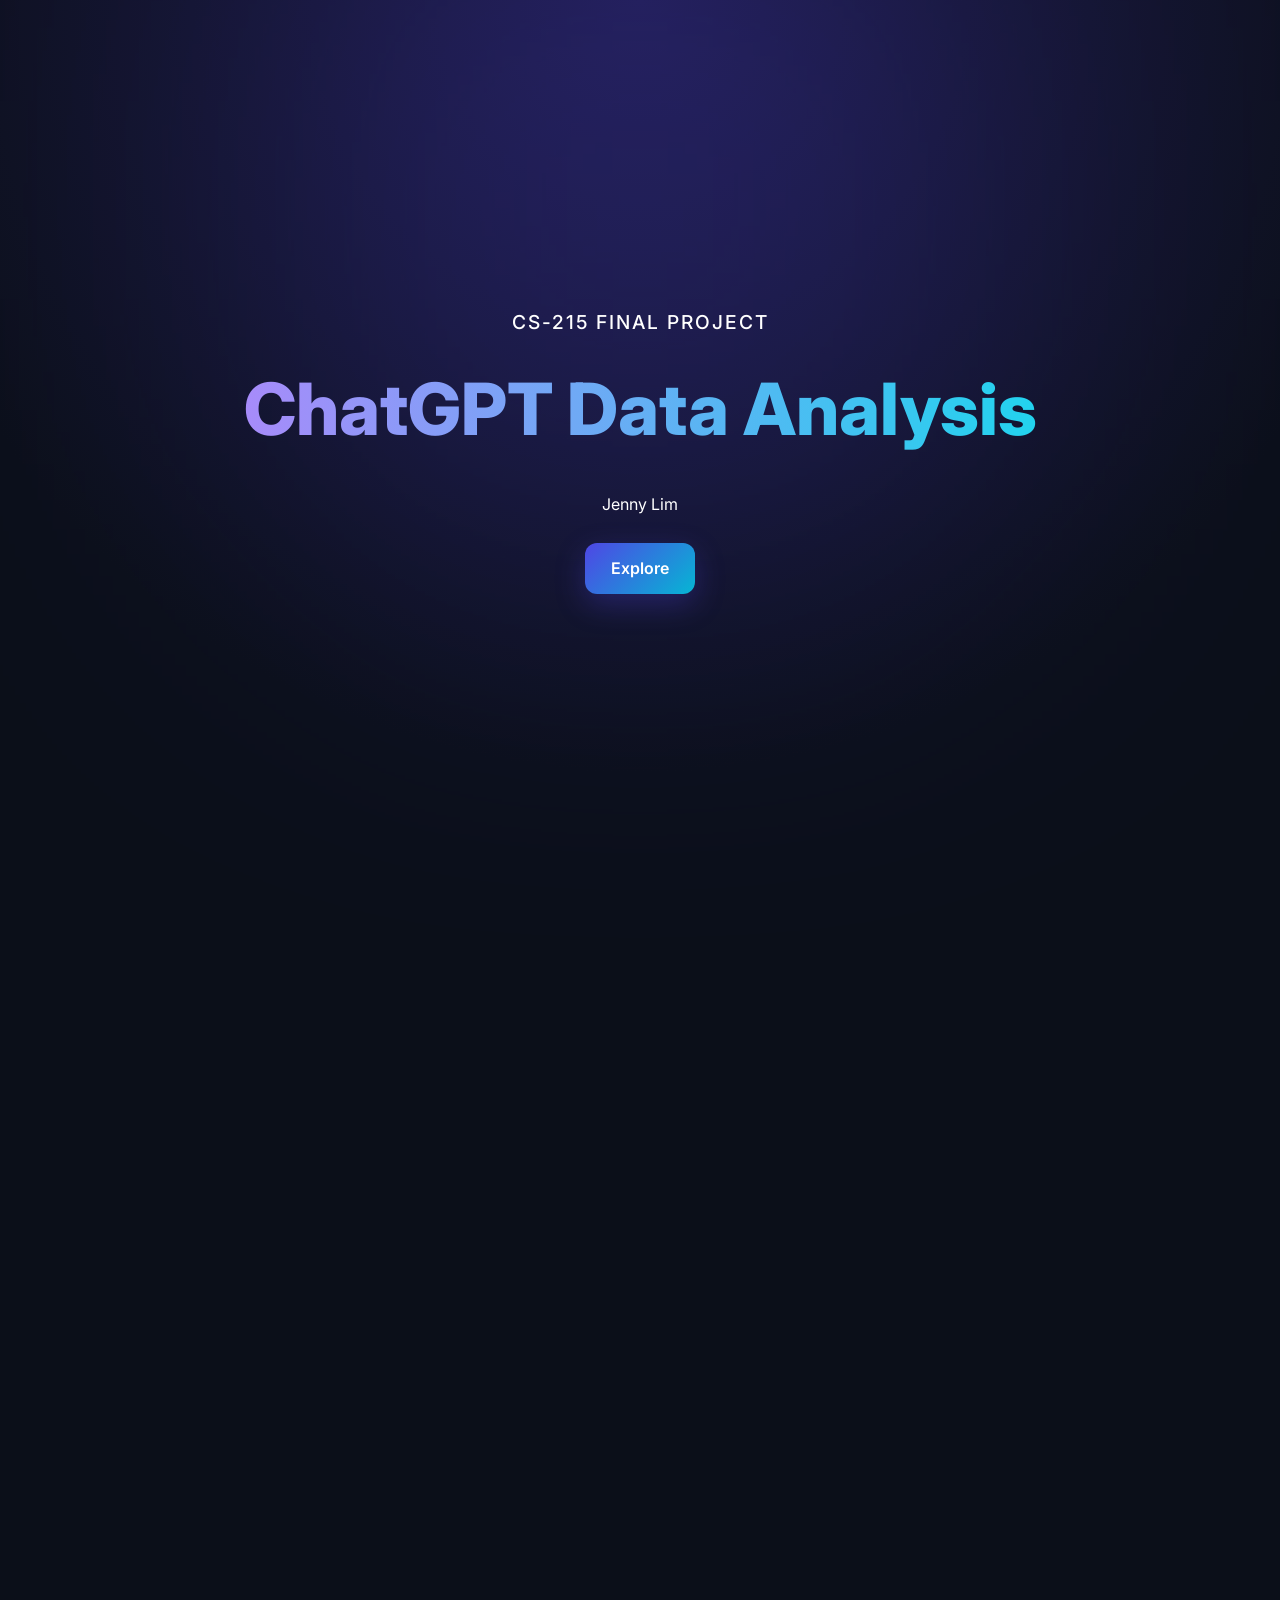
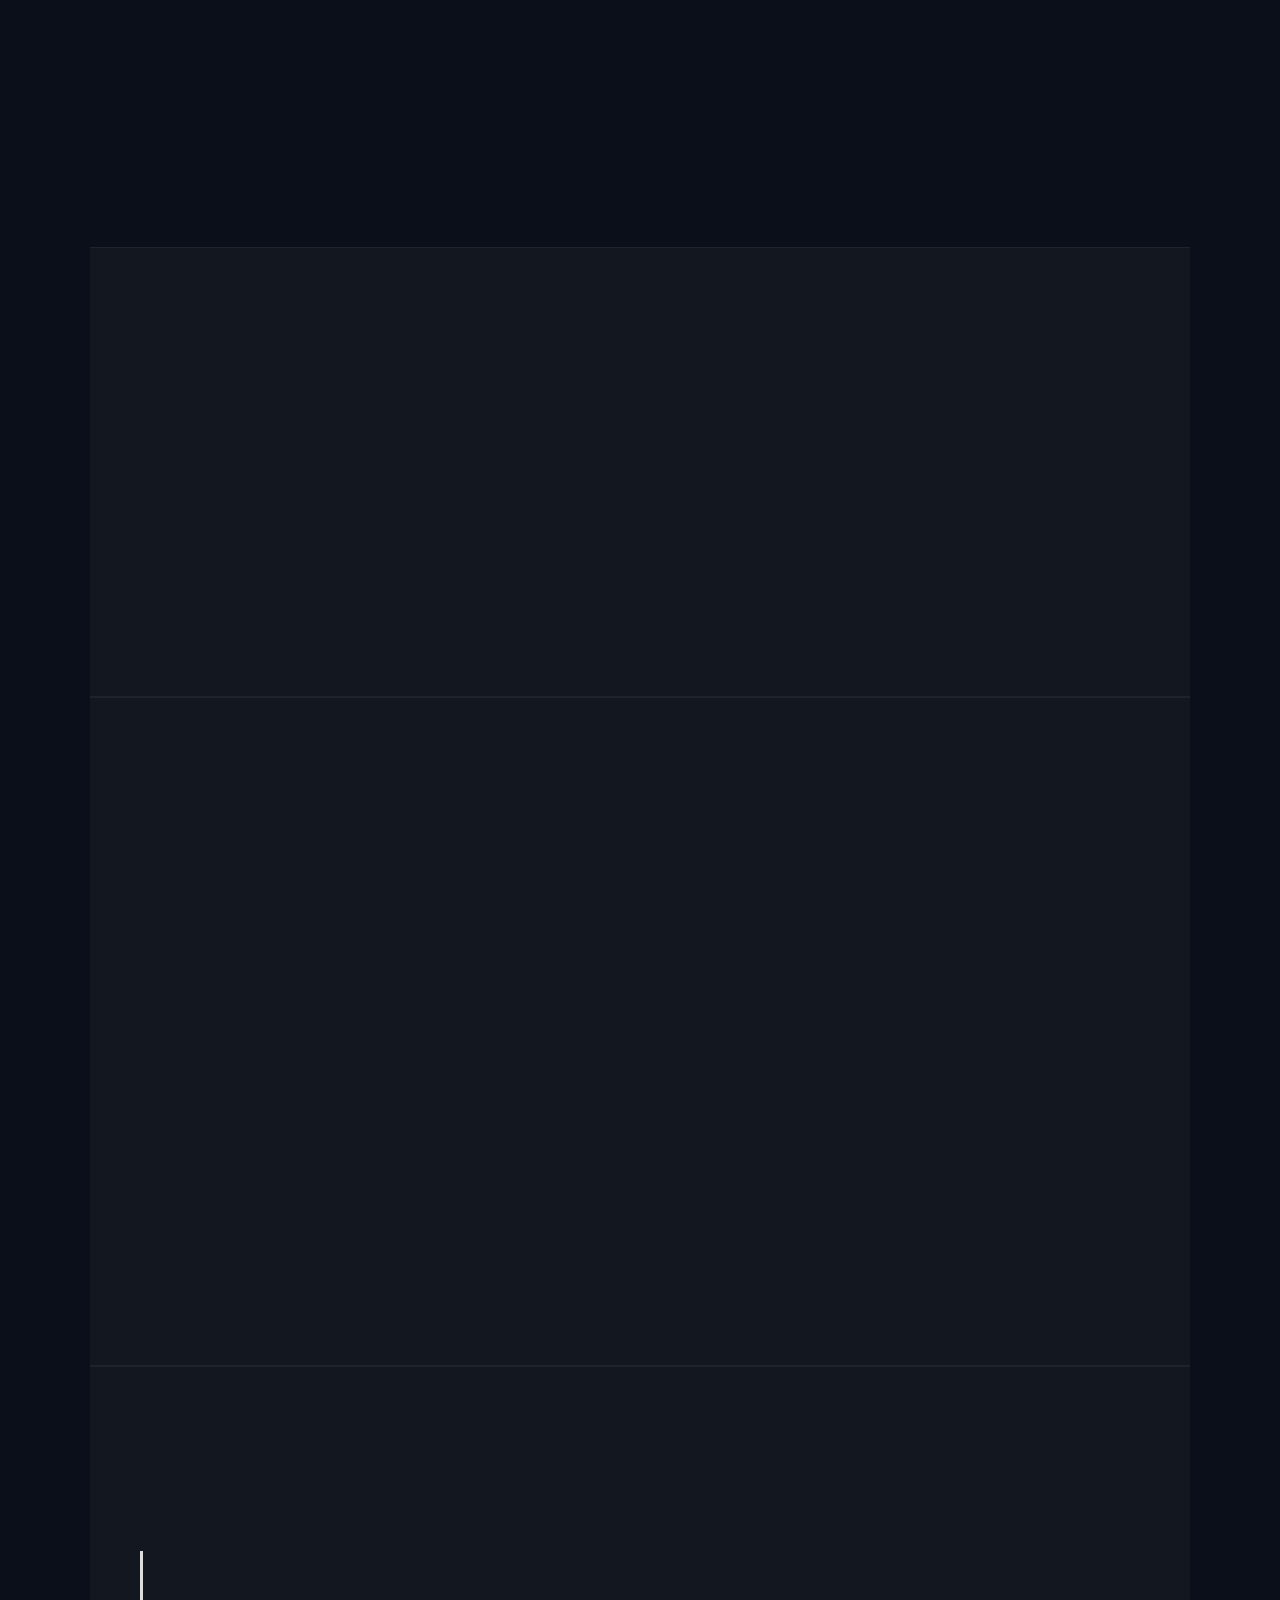
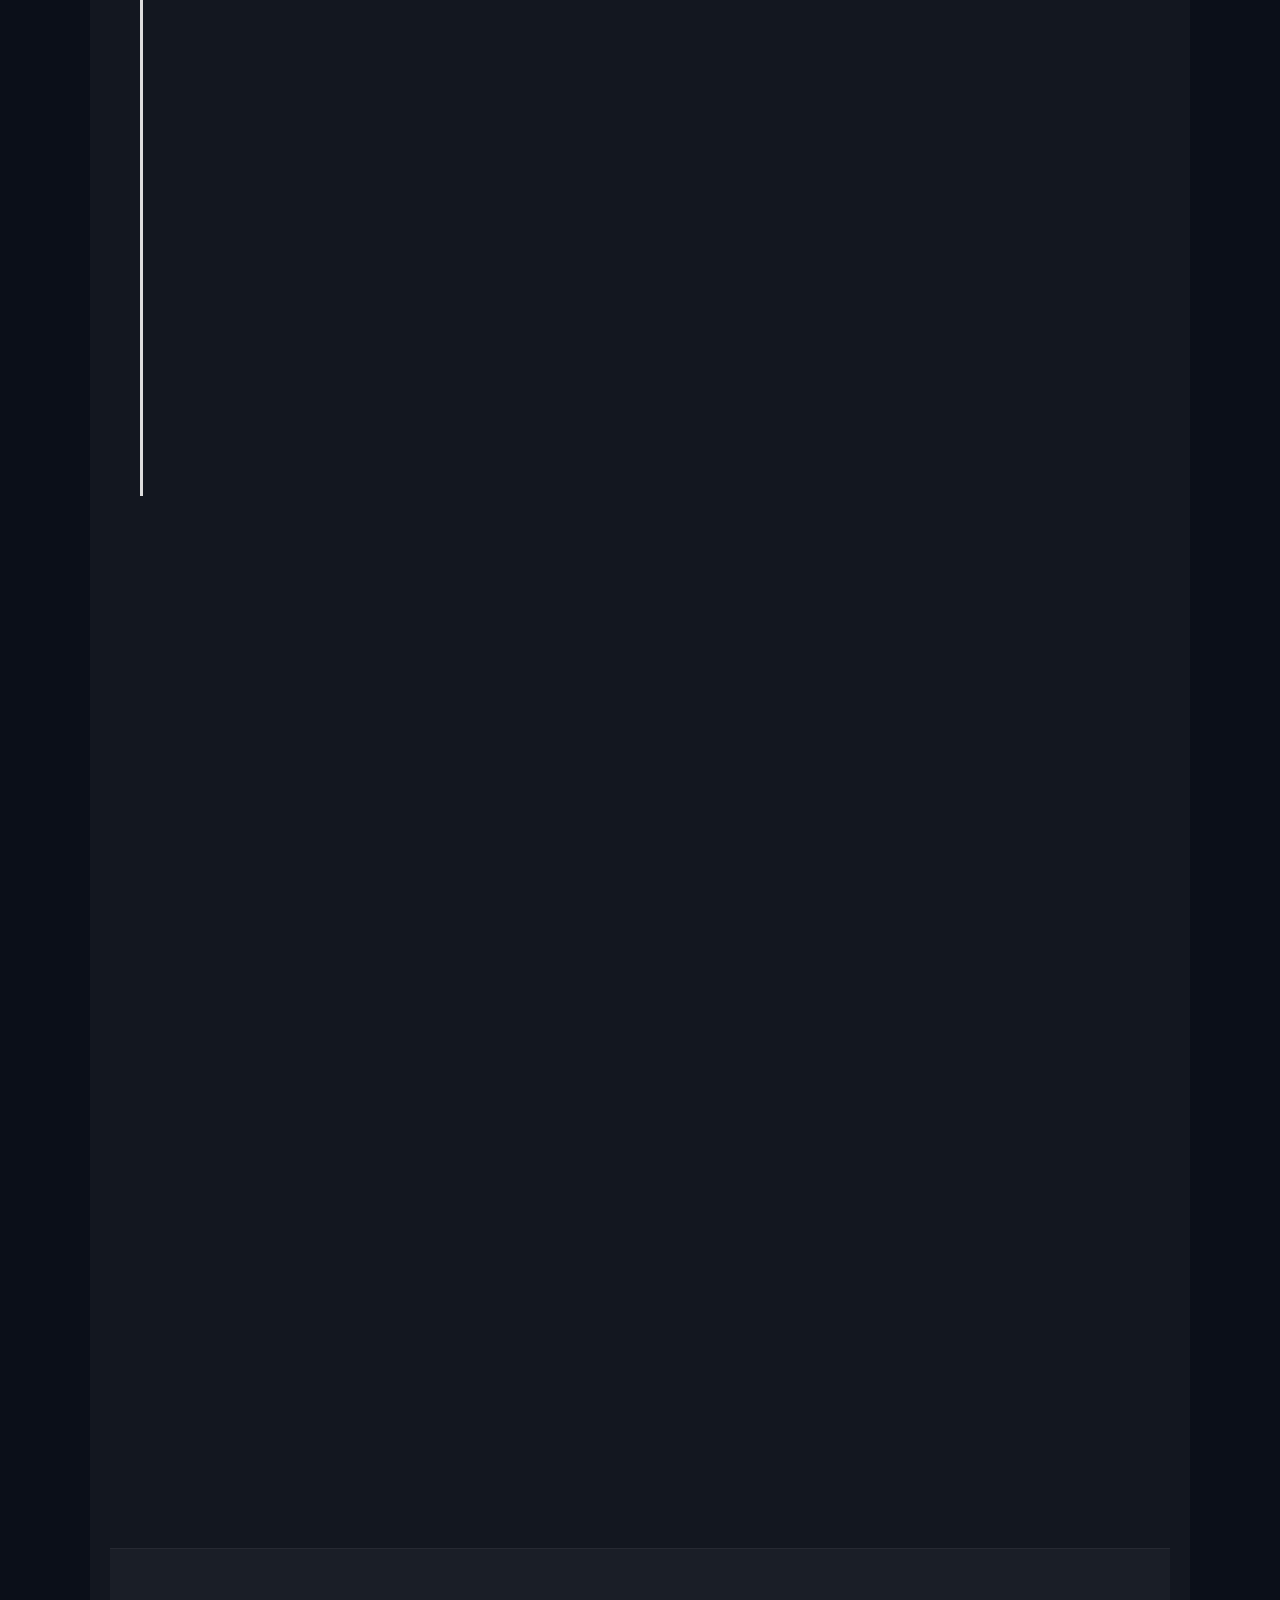
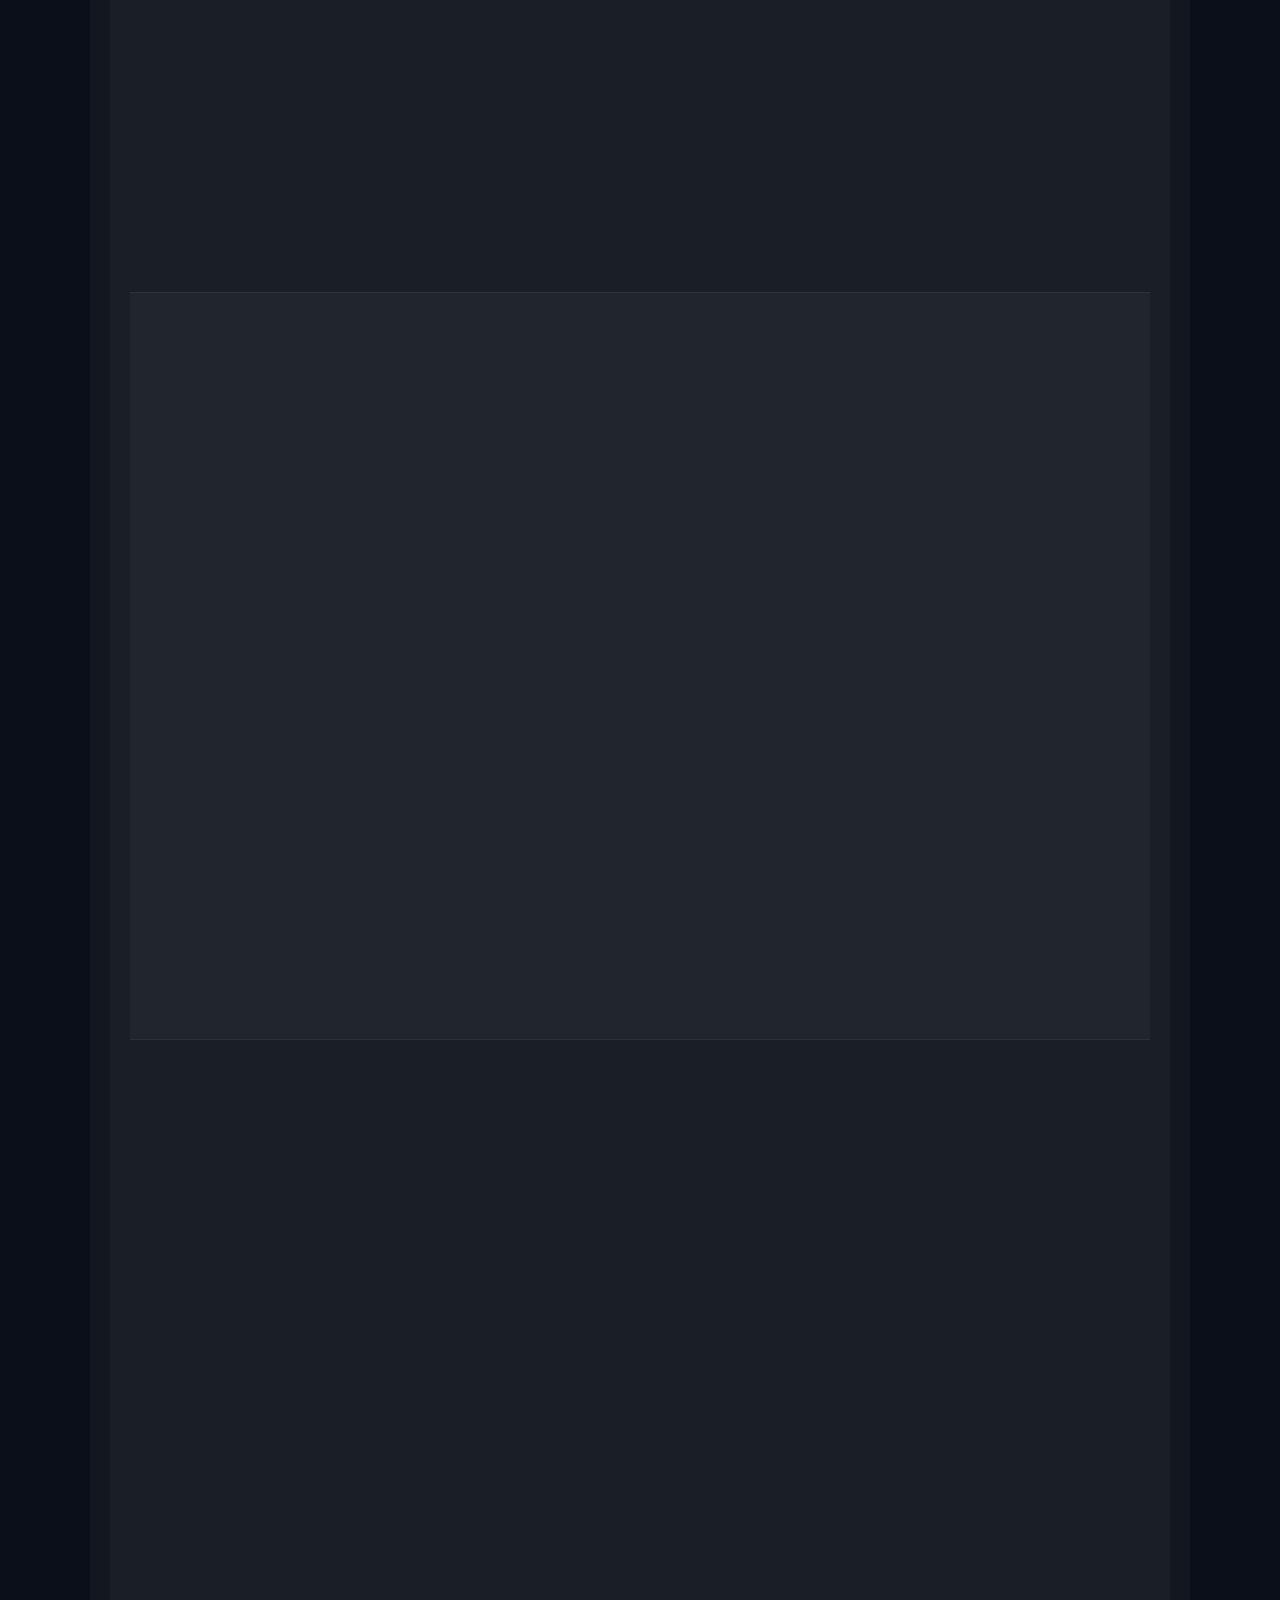
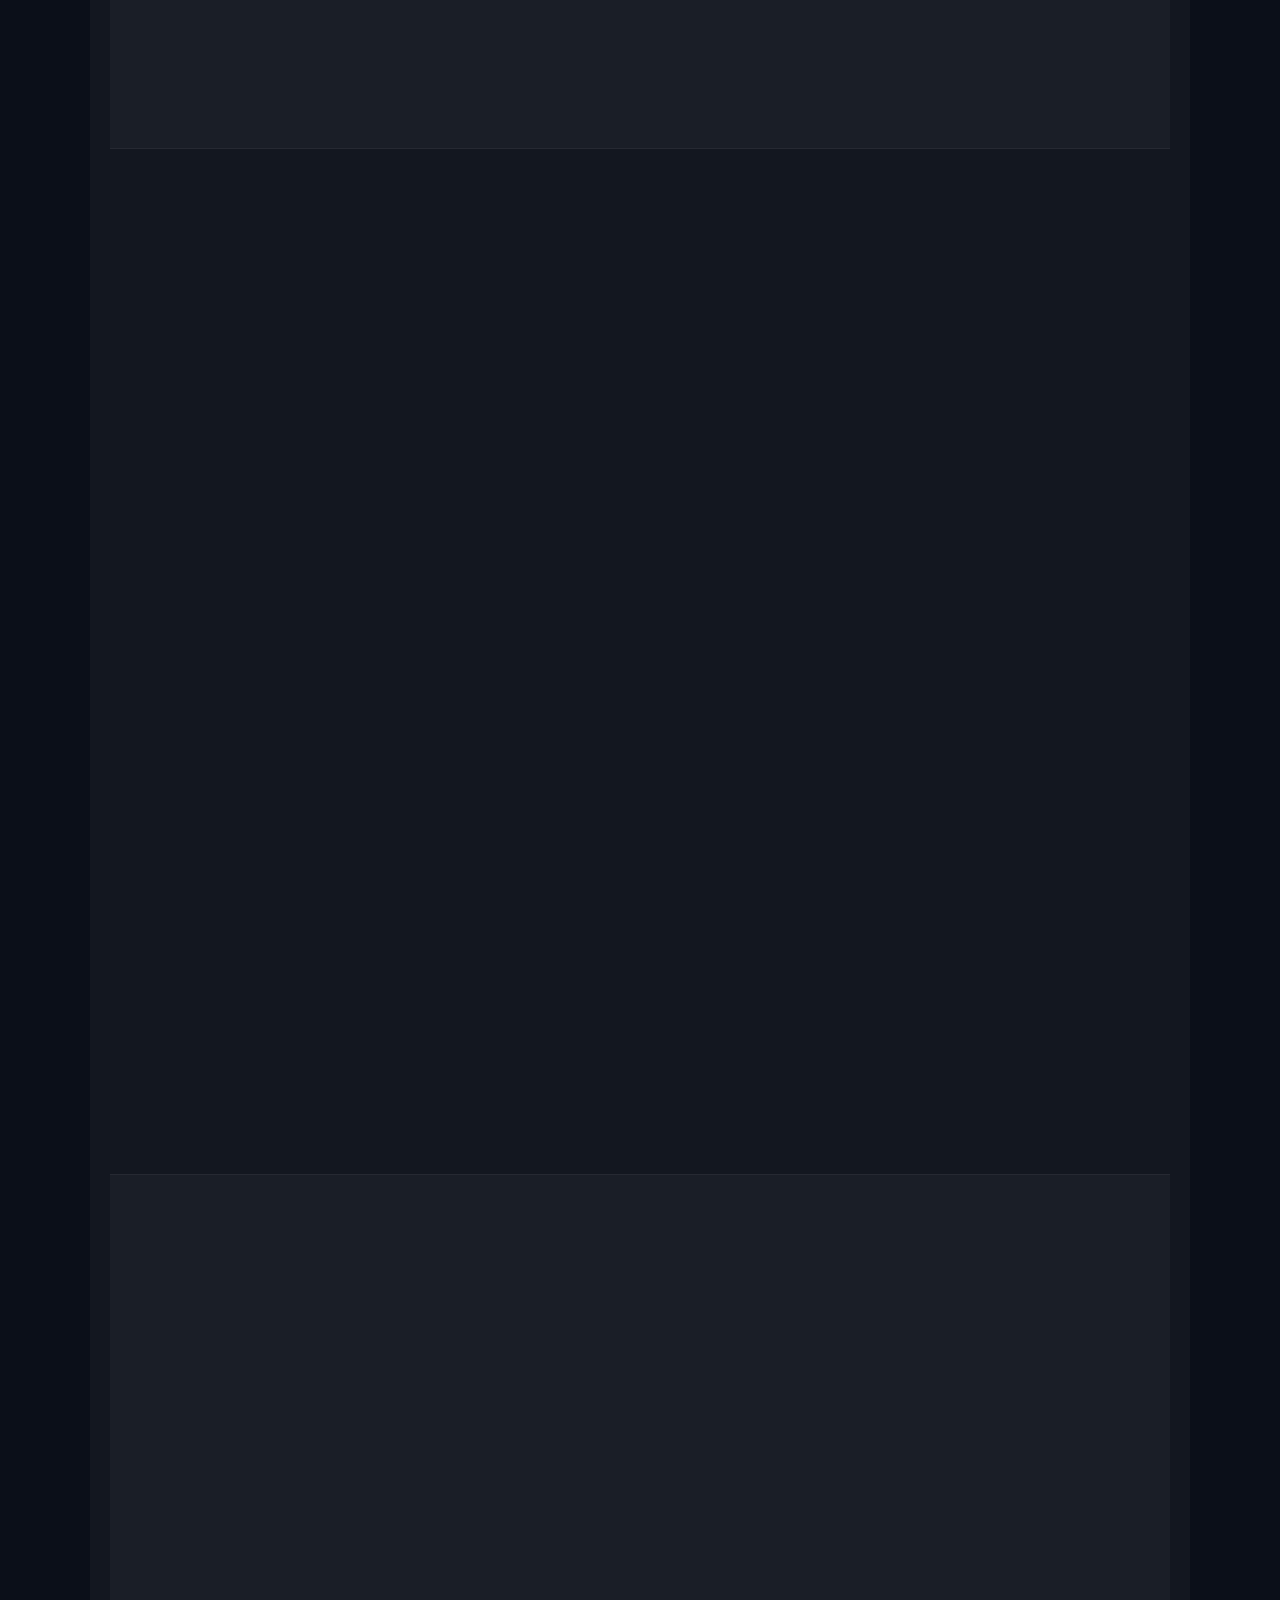
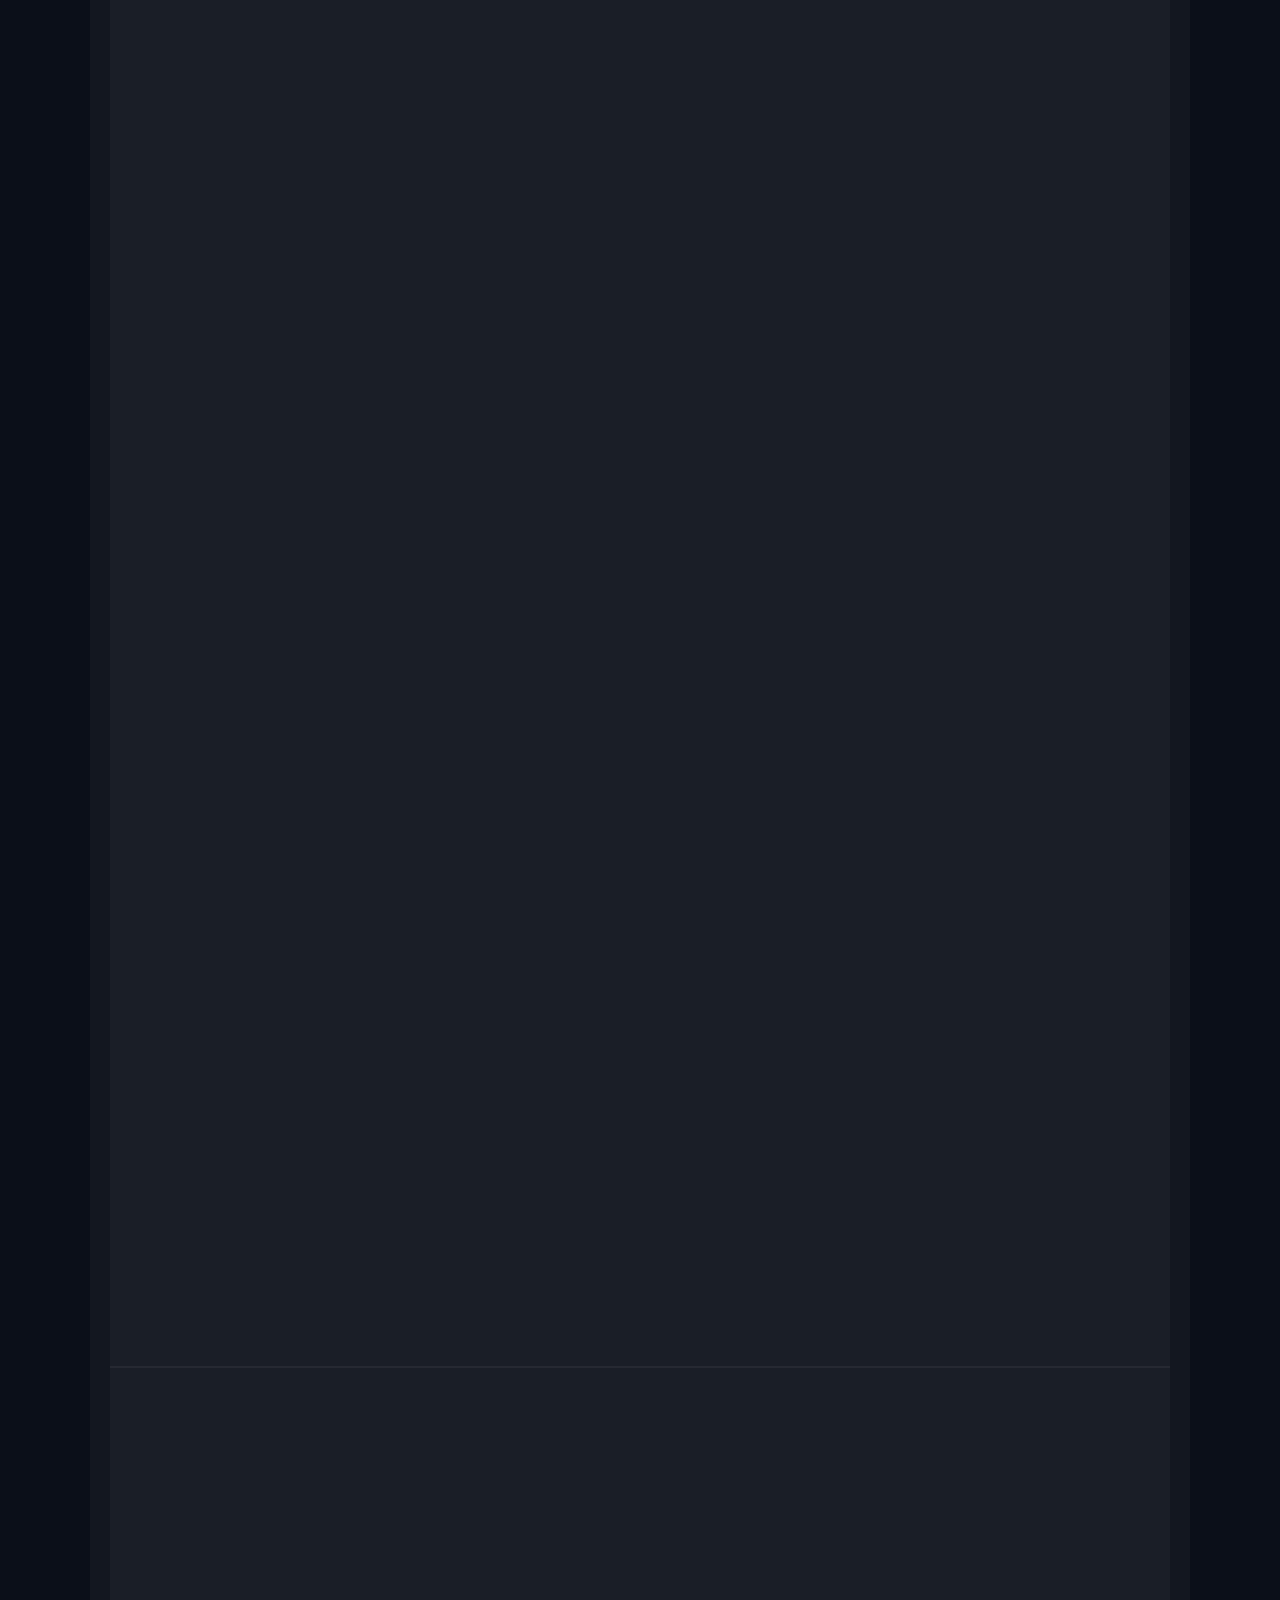
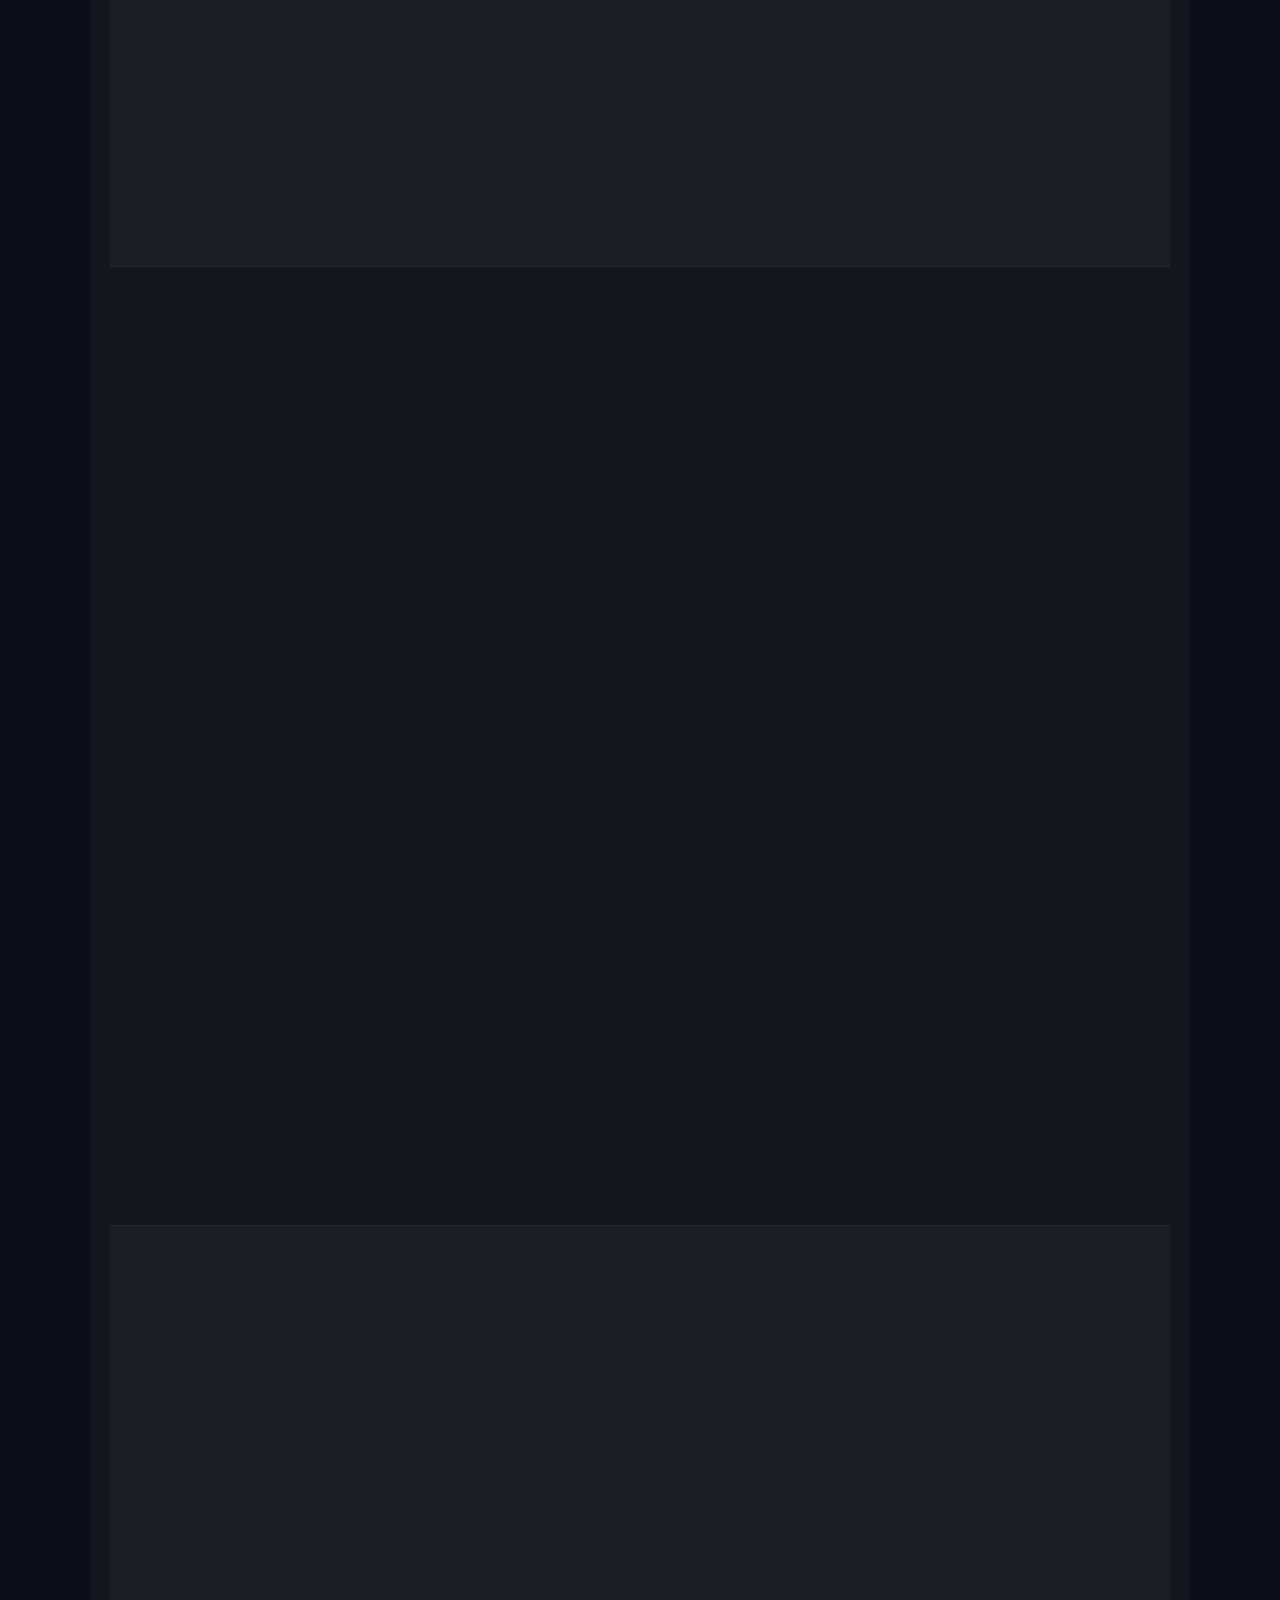
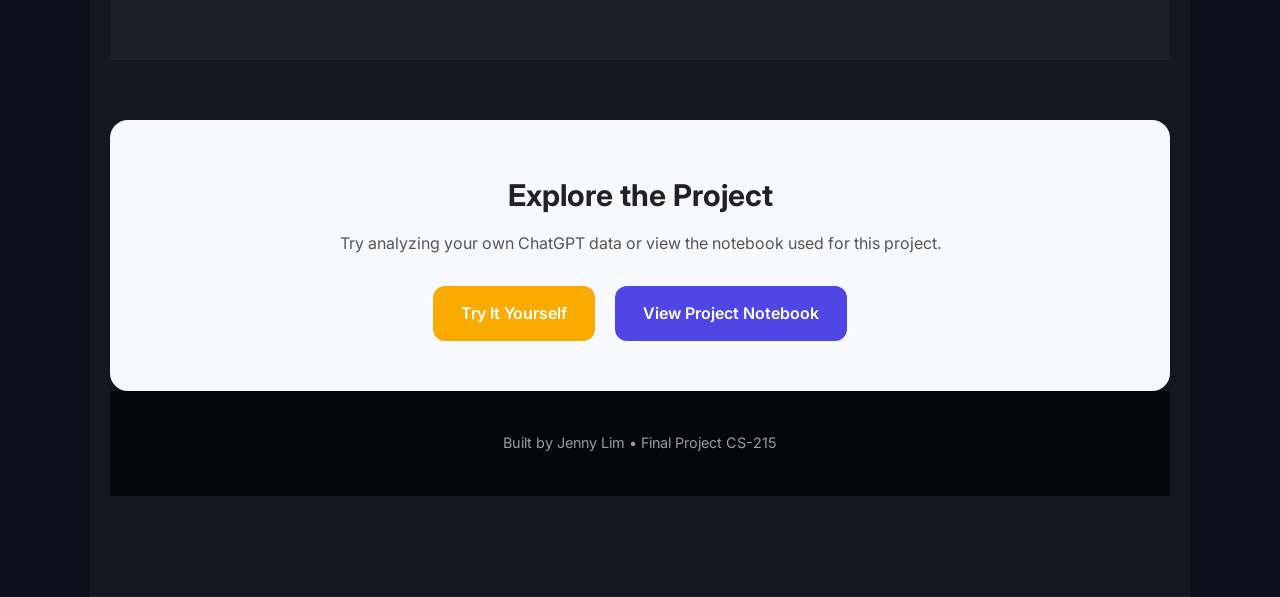
<file: index.html>
<!DOCTYPE html>
<html lang="en">
<head>
  <meta charset="UTF-8" />
  <meta name="viewport" content="width=device-width, initial-scale=1.0"/>
  <title>Final Project</title>

  <link rel="stylesheet" href="style.css"/>

  <!-- AOS animation library -->
  <link rel="stylesheet" href="https://unpkg.com/aos@next/dist/aos.css" />
</head>

<body>

  <!-- HERO SECTION -->
  <header class="hero">
    <h2 class="course-title" data-aos="fade-up">
      CS-215 Final Project
    </h2>
  
    <h1 class="project-title" data-aos="fade-up" data-aos-delay="100">
      ChatGPT Data Analysis
    </h1>
  
    <p data-aos="fade-up" data-aos-delay="200">
      Jenny Lim
    </p>
  
    <a href="#about" class="btn" data-aos="fade-up" data-aos-delay="300">
      Explore
    </a>
  </header>
  
  <!-- ABOUT -->
  <section id="about" class="section">
    <h2 data-aos="fade-right">About This Project</h2>
    <p data-aos="fade-left">
    This project analyzes how students from different academic majors use ChatGPT between September 2025 and March 2026. The dataset combines ChatGPT conversation histories from multiple majors, including Math/Engineering, Physics, Physics-Math, Physics/Engineering and Biology, and examines differences in usage behavior, interaction patterns, and prompt complexity.
    </p>
  </section>

  <!-- BIG STAT HIGHLIGHT -->
  <section class="stat-section" data-aos="zoom-in">
    <h2>Total Chat Messages</h2>
    <div class="big-stat">5,276</div>
    <p>messages analyzed across all academic majors</p>
  </section>

  <!-- RESEARCH QUESTIONS -->
  <section class="section dark">
    <h2 data-aos="fade-up">Research Questions</h2>
  
    <div class="grid">
  
      <div class="card" data-aos="zoom-in">
        <h3>Usage Volume</h3>
        <p>How does ChatGPT usage volume vary across academic majors?</p>
      </div>
  
      <div class="card" data-aos="zoom-in" data-aos-delay="100">
        <h3>Interaction Patterns</h3>
        <p>How do interaction patterns with ChatGPT differ across majors?</p>
      </div>
  
      <div class="card" data-aos="zoom-in" data-aos-delay="200">
        <h3>Temporal Behavior</h3>
        <p>How do temporal usage patterns of ChatGPT differ across majors?</p>
      </div>
  
      <div class="card" data-aos="zoom-in" data-aos-delay="300">
        <h3>Prompt Complexity</h3>
        <p>How does prompt complexity vary across majors?</p>
      </div>
  
    </div>
  </section>

  <!-- DATA DESCRIPTION -->
  <section class="section dark">
    <h2 data-aos="fade-up">Data Description</h2>

    <div class="card" data-aos="fade-up" data-aos-delay="100">
      <p>
        This project uses a dataset of ChatGPT conversation logs collected from students across multiple academic majors, including Math/Engineering, Physics, Physics/Engineering, Physics-Math, and Biology.
        Only user messages are included in the analysis, where each record represents an individual prompt sent by a student during a ChatGPT conversation.
      </p>
  
      <p style="margin-top: 15px;">
        The dataset focuses on user-generated content to analyze how students interact with ChatGPT across different academic disciplines.
      </p>
    </div>
  
    <h3 data-aos="fade-up" style="margin-top: 30px;">Data Scope</h3>
  
    <div class="card" data-aos="fade-up" data-aos-delay="100">
      <p>
        To ensure fair comparison across majors, the analysis is restricted to the period:
      </p>
  
      <p style="font-weight: bold; font-size: 1.2rem; margin: 10px 0;">
        September 2025 – March 2026
      </p>
  
      <p>
        This time window standardizes usage across all groups and avoids bias from uneven data collection periods.
      </p>
    </div>
  </section>

  <!-- DATA PREPROCESSING -->

  <section class="section dark">
    <h2 data-aos="fade-up">Data Preprocessing</h2>
    
<div class="pipeline">

  <div class="step-card reveal" data-step="1" data-aos="fade-up">
    <div class="step-number">1</div>
    <div class="step-content">
      <h3>Raw Data Cleaning</h3>
      <p>Extracted and cleaned ChatGPT conversation logs to isolate user-generated messages.</p>
    </div>
  </div>

  <div class="step-card reveal" data-step="2" data-aos="fade-up">
    <div class="step-number">2</div>
    <div class="step-content">
      <h3>Feature Engineering</h3>
      <p>Added time-based features to enable temporal usage analysis.</p>
    </div>
  </div>

  <div class="step-card reveal" data-step="3" data-aos="fade-up">
    <div class="step-number">3</div>
    <div class="step-content">
      <h3>Multi-Major Standardization</h3>
      <p>Ensured consistent formatting across all six academic majors for fair comparison.</p>
    </div>
  </div>

  <div class="step-card reveal" data-step="4" data-aos="fade-up">
    <div class="step-number">4</div>
    <div class="step-content">
      <h3>Dataset Integration</h3>
      <p>Merged all majors into a unified dataframe for cross-group analysis.</p>
    </div>
  </div>

  <div class="step-card reveal" data-step="5" data-aos="fade-up">
    <div class="step-number">5</div>
    <div class="step-content">
      <h3>Time Window Filtering</h3>
      <p>Filtered data to September 2025 – March 2026 to ensure temporal consistency.</p>
    </div>
  </div>

</div>

    <!-- Usage Volume -->

    <section class="section">
    <h2 data-aos="fade-up">Usage Volume</h2>
  
    <div class="card" data-aos="fade-up" data-aos-delay="100">
      <p>
        This bar chart shows the total number of ChatGPT user messages across different academic majors from Sep 2025 to Mar 2026.
      </p>
  
      <p style="margin-top: 10px;">
        <strong>Key takeaway:</strong> A Math-engineering student had the highest usage with 2,121 messages, followed by Physics-engineering (1,656) and Physics (831). Biology (286), Physics-math (325), and Computer Science (57) show comparatively lower message counts. Overall, engineering-related majors show the highest engagement.
      </p>
    </div>
  
    <!-- Your chart goes here -->
    <div data-aos="zoom-in">
    <iframe src="usage_volume.html" width="100%" height="600"></iframe>
    </div>
  </section>


        <!-- interaction patterns -->

  <section class="section dark">
    <h2 data-aos="fade-up">Interaction Patterns</h2>
  
    <div class="card" data-aos="fade-up" data-aos-delay="100">
      <p>
        This treemap shows the distribution of ChatGPT usage patterns within each major, broken down into different learning behavior clusters.
      </p>
  
      <p style="margin-top: 10px;">
        <strong>Key takeaway:</strong> Most majors rely heavily on Step-by-Step Learning & Clarification and Applied Problem Solving & Lab Reports, while advanced equation solving and strategy-based clusters are less common across all groups.
      </p>
    </div>

      <!-- CLUSTER RESULTS -->
  <section class="section dark">
    <h2 data-aos="fade-up">Cluster Analysis Results</h2>
  
    <div class="table-container" data-aos="fade-up" data-aos-delay="100">
      <table class="cluster-table">
        <thead>
          <tr>
            <th>Cluster</th>
            <th>Name</th>
            <th>Description</th>
          </tr>
        </thead>
  
        <tbody>
          <tr>
            <td>Cluster 0</td>
            <td>Conceptual STEM Understanding</td>
            <td>Focused on understanding why math/physics concepts work, especially differential equations, electricity, and conceptual explanations.</td>
          </tr>
  
          <tr>
            <td>Cluster 1</td>
            <td>Applied Problem Solving & Lab Reports</td>
            <td>Contains long homework problems, physics labs, differential equation applications, and report-writing tasks.</td>
          </tr>
  
          <tr>
            <td>Cluster 2</td>
            <td>Step-by-Step Learning & Clarification</td>
            <td>Mostly short follow-up questions asking for detailed explanations, examples, and walkthroughs.</td>
          </tr>
  
          <tr>
            <td>Cluster 3</td>
            <td>Advanced Equation Solving Practice</td>
            <td>Heavy focus on solving differential equations, IVPs, systems, substitutions, and procedural calculus practice.</td>
          </tr>
  
          <tr>
            <td>Cluster 4</td>
            <td>Strategy, Interpretation & Study Guidance</td>
            <td>Questions about how to know which method to use, interpreting graphs/slope fields, study confusion, and conceptual guidance.</td>
          </tr>
        </tbody>
      </table>
    </div>
  </section>

  
    <div data-aos="zoom-in">
    <iframe src="interaction_patterns.html" width="100%" height="600"></iframe>
    </div>
  </section>

      <!-- Temproal Behavior -->

  <section class="section">
    <h2 data-aos="fade-up">Temporal Behavior</h2>
  
    <div class="card" data-aos="fade-up" data-aos-delay="100">
      <p>
        This line chart shows hourly ChatGPT usage distribution across majors, normalized as proportions of total usage.
      </p>
  
      <p style="margin-top: 10px;">
        <strong>Key takeaway:</strong> Usage peaks during daytime and afternoon hours (around 12 PM–6 PM) across most majors. Engineering majors show stronger late-afternoon usage, while Biology and Physics show more distributed patterns.
      </p>
    </div>
  
    <div data-aos="zoom-in">
    <iframe src="temporal_behavior.html" width="100%" height="600"></iframe>
    </div>
  </section>

      <!-- Prompt Complexity -->

  <section class="section dark">
  <h2 data-aos="fade-up">Prompt Complexity</h2>

  <div class="card" data-aos="fade-up" data-aos-delay="100">
    <p>
      This box plot shows the distribution of prompt lengths across academic majors, where each point represents the length of a student’s ChatGPT prompt.
    </p>

    <p style="margin-top: 10px;">
      <strong>Key takeaway:</strong> Computer Science shows the longest and most variable prompts, while Physics-engineering and Biology tend to have shorter and more consistent prompts. Other majors fall in between with moderate variability.
    </p>
  </div>

  <div data-aos="zoom-in">
  <iframe src="prompt_complexity.html" width="100%" height="600"></iframe>
  </div>
    <!-- DESCRIPTIVE STATISTICS -->
<section class="section">
  <h2 data-aos="fade-up">Prompt Length Summary Statistics</h2>

  <div class="card" data-aos="fade-up" data-aos-delay="100">
    <p>
      This table summarizes prompt length statistics across academic majors, including average length, variability, and distribution range.
    </p>

    <div class="table-container">
      <table class="stats-table">
        <thead>
          <tr>
            <th>Major</th>
            <th>Count</th>
            <th>Mean</th>
            <th>Std</th>
            <th>Min</th>
            <th>25%</th>
            <th>50%</th>
            <th>75%</th>
            <th>Max</th>
          </tr>
        </thead>

        <tbody>
          <tr>
            <td>Biology</td>
            <td>286</td>
            <td>329.32</td>
            <td>662.17</td>
            <td>1</td>
            <td>92</td>
            <td>244.5</td>
            <td>327</td>
            <td>7540</td>
          </tr>

          <tr>
            <td>Computer Science</td>
            <td>57</td>
            <td>1987.70</td>
            <td>4499.02</td>
            <td>5</td>
            <td>32</td>
            <td>50</td>
            <td>223</td>
            <td>14680</td>
          </tr>

          <tr>
            <td>Math-engineering</td>
            <td>2121</td>
            <td>669.33</td>
            <td>2963.00</td>
            <td>1</td>
            <td>36</td>
            <td>103</td>
            <td>346</td>
            <td>65291</td>
          </tr>

          <tr>
            <td>Physics</td>
            <td>831</td>
            <td>381.59</td>
            <td>1678.80</td>
            <td>2</td>
            <td>28</td>
            <td>54</td>
            <td>119</td>
            <td>22671</td>
          </tr>

          <tr>
            <td>Physics-engineering</td>
            <td>1656</td>
            <td>194.05</td>
            <td>885.85</td>
            <td>1</td>
            <td>23.75</td>
            <td>46</td>
            <td>94.25</td>
            <td>11484</td>
          </tr>

          <tr>
            <td>Physics-math</td>
            <td>325</td>
            <td>325.58</td>
            <td>904.97</td>
            <td>2</td>
            <td>21</td>
            <td>48</td>
            <td>155</td>
            <td>6950</td>
          </tr>

        </tbody>
      </table>
    </div>
  </div>
</section>
</section>
  
  <!-- KEY INSIGHT -->
  <section class="section dark">
    <h2 data-aos="fade-up">Key Insight</h2>
  
    <div class="card" data-aos="fade-up" data-aos-delay="100">
      <p>
        The most interesting finding is that ChatGPT usage differs more in how students interact than in how often they use it.
      </p>
  
      <p>
        Math-Engineering and Physics-Engineering students generate the highest message volume and tend to write longer, more detailed prompts, suggesting step-by-step problem solving behavior.
      </p>
  
      <p>
        In contrast, Biology and Physics students generally use shorter and more concise prompts.
        Computer Science stands out with relatively few but extremely long prompts, indicating more focused but intensive usage sessions.
      </p>
  
      <p style="margin-top: 10px;">
        Overall, while usage timing appears similar across majors, interaction style varies significantly across disciplines.
      </p>
    </div>
  </section>
  
 <!-- New techinique -->
  
    <section class="section">
    <h2 data-aos="fade-up">New Technique: Text Clustering (TF-IDF (Term Frequency-Inverse Document Frequency) + K-Means)</h2>
  
    <div class="card" data-aos="fade-up" data-aos-delay="100">
  
      <p>
        This technique was used to uncover hidden patterns in unstructured ChatGPT messages.
      </p>
  
      <p>
        First, messages were converted into numerical form using TF-IDF, keeping the top 500 most important words while reducing noise.
      </p>
  
      <p>
        Next, K-Means clustering (k=5) grouped similar messages into clusters representing different types of student prompts.
      </p>
  
      <p>
        Finally, a normalized cross-tabulation by major was created to compare how different academic groups distribute across clusters.
      </p>
  
      <p>
        A treemap visualization was used to display hierarchical proportions of cluster usage across majors.
      </p>
  
    </div>
  </section>

      <!--Limitation -->

    <section class="section">
    <h2 data-aos="fade-up">Limitations</h2>
  
    <div class="card" data-aos="fade-up" data-aos-delay="100">
      <p>
        This dataset is based on a limited number of students per major and is not a fully representative sample of each academic discipline.
        As a result, the findings may not generalize to all students within these majors.
      </p>
  
      <p style="margin-top: 10px;">
        Additionally, students use a variety of AI tools beyond ChatGPT, such as Claude and Google Gemini.
        Therefore, this analysis reflects only ChatGPT usage patterns, not overall AI usage behavior.
      </p>
    </div>
  </section>

    <!-- Future work -->

    <section class="section dark">
    <h2 data-aos="fade-up">Future Work</h2>
  
    <div class="card" data-aos="fade-up" data-aos-delay="100">
      <p>
        With more time and data, I would collect a larger and more diverse set of ChatGPT conversation logs across multiple majors and a wider range of students.
      </p>
  
      <p>
        This would improve representativeness and allow for a more accurate understanding of how different academic backgrounds influence AI interaction styles.
      </p>
    </div>
  </section>
    
<section class="colab-section">
  <h2>Explore the Project</h2>

  <p>
    Try analyzing your own ChatGPT data or view the notebook used for this project.
  </p>

  <div class="button-group">

    <!-- Try Yourself Button -->
    <a 
      href="https://colab.research.google.com/drive/1pwFmUmwu8ji3m8r7ezEHTyquRp-tnoY_#scrollTo=B7M656kb9ba3"
      target="_blank"
      class="colab-btn"
    >
      Try It Yourself
    </a>

    <!-- Project Notebook Button -->
    <a 
      href="https://colab.research.google.com/drive/1p56ZvCHkly8PDzFBaJQFLgGiqwWrEhiA?usp=chrome_ntp"
      target="_blank"
      class="colab-btn secondary"
    >
      View Project Notebook
    </a>

  </div>
</section>


  <!-- FOOTER -->
  <footer>
    <p>Built by Jenny Lim • Final Project CS-215</p>
  </footer>

  <script src="https://unpkg.com/aos@next/dist/aos.js"></script>
  <script>
    AOS.init();
  </script>

</body>
</html>
</file>
<file: style.css>
@import url('https://fonts.googleapis.com/css2?family=Inter:wght@300;400;600;700;800&display=swap');

* {
  margin: 0;
  padding: 0;
  box-sizing: border-box;
  font-family: "Inter", sans-serif;
}

body {
  line-height: 1.7;
  color: #111;
  background: #0b0f19;
  overflow-x: hidden;
}

/* Smooth scrolling */
html {
  scroll-behavior: smooth;
}

/* HERO */
.hero {
  height: 100vh;
  background: radial-gradient(circle at top, #1e1b4b, #0b0f19 70%);
  color: white;
  display: flex;
  flex-direction: column;
  justify-content: center;
  align-items: center;
  text-align: center;
  padding: 20px;
  position: relative;
}

/* glowing background effect */
.hero::after {
  content: "";
  position: absolute;
  width: 600px;
  height: 600px;
  background: #4f46e5;
  filter: blur(200px);
  opacity: 0.25;
  top: -100px;
  left: 50%;
  transform: translateX(-50%);
  z-index: 0;
}

.hero * {
  position: relative;
  z-index: 1;
}

.course-title {
  font-size: 1.2rem;
  font-weight: 500;
  opacity: 0.7;
  letter-spacing: 2px;
  text-transform: uppercase;
}

.project-title {
  font-size: 4.5rem;
  font-weight: 800;
  margin: 10px 0;
  background: linear-gradient(90deg, #a78bfa, #22d3ee);
  -webkit-background-clip: text;
  -webkit-text-fill-color: transparent;
}

.hero p {
  margin-top: 10px;
  opacity: 0.8;
}

.btn {
  margin-top: 25px;
  padding: 12px 26px;
  background: linear-gradient(135deg, #4f46e5, #06b6d4);
  color: white;
  text-decoration: none;
  border-radius: 12px;
  transition: 0.3s ease;
  font-weight: 600;
  box-shadow: 0 10px 30px rgba(79, 70, 229, 0.3);
}

.btn:hover {
  transform: translateY(-3px) scale(1.05);
}

/* SECTIONS */
.section {
  padding: 100px 20px;
  max-width: 1100px;
  margin: auto;
  color: #e5e7eb;
}

.section h2 {
  font-size: 2rem;
  margin-bottom: 20px;
  color: white;
}

.section.dark {
  background: rgba(255, 255, 255, 0.03);
  border-top: 1px solid rgba(255, 255, 255, 0.05);
  border-bottom: 1px solid rgba(255, 255, 255, 0.05);
}

/* CARD (GLASSMORPHISM) */
.card {
  background: rgba(255, 255, 255, 0.06);
  backdrop-filter: blur(10px);
  -webkit-backdrop-filter: blur(10px);
  padding: 24px;
  border-radius: 16px;
  border: 1px solid rgba(255, 255, 255, 0.08);
  box-shadow: 0 10px 40px rgba(0,0,0,0.3);
  transition: 0.3s ease;
  color: #e5e7eb;
}

.card:hover {
  transform: translateY(-5px);
  border-color: rgba(99, 102, 241, 0.4);
}

/* GRID */
.grid {
  display: grid;
  grid-template-columns: repeat(auto-fit, minmax(240px, 1fr));
  gap: 20px;
  margin-top: 30px;
}

/* STAT SECTION */
.stat-section {
  text-align: center;
  padding: 100px 20px;
  background: linear-gradient(135deg, #4f46e5, #06b6d4);
  color: white;
  border-radius: 20px;
  margin: 60px 0;
  box-shadow: 0 20px 60px rgba(0,0,0,0.4);
}

.big-stat {
  font-size: 6rem;
  font-weight: 800;
  margin: 20px 0;
}

/* TABLE */
.table-container {
  overflow-x: auto;
  margin-top: 20px;
}

.cluster-table {
  width: 100%;
  border-collapse: collapse;
  border-radius: 12px;
  overflow: hidden;
  background: rgba(255,255,255,0.05);
}

.cluster-table th {
  background: rgba(79, 70, 229, 0.8);
  color: white;
  padding: 14px;
}

.cluster-table td {
  padding: 14px;
  border-bottom: 1px solid rgba(255,255,255,0.05);
  color: #e5e7eb;
}

.cluster-table tr:hover {
  background: rgba(255,255,255,0.05);
}

/* IFRAME */
iframe {
  border-radius: 12px;
  border: none;
  box-shadow: 0 10px 40px rgba(0,0,0,0.3);
}

/* FOOTER */
footer {
  text-align: center;
  padding: 40px;
  background: #05070f;
  color: rgba(255,255,255,0.6);
  font-size: 0.9rem;
}

.table-container {
  overflow-x: auto;
  margin-top: 20px;
}

.stats-table {
  width: 100%;
  border-collapse: collapse;
  background: white;
  border-radius: 12px;
  overflow: hidden;
  box-shadow: 0 4px 12px rgba(0,0,0,0.1);
  font-size: 14px;
}

.stats-table th,
.stats-table td {
  padding: 12px;
  text-align: center;
  border-bottom: 1px solid #eee;
}

.stats-table th {
  background: #4f46e5;
  color: white;
  font-weight: 600;
}

.stats-table tr:hover {
  background: #f5f5f5;
}

.pipeline {
  display: flex;
  flex-direction: column;
  gap: 25px;
  position: relative;
  margin-top: 30px;
}

/* vertical line */
.pipeline::before {
  content: "";
  position: absolute;
  left: 30px;
  top: 0;
  bottom: 0;
  width: 3px;
  background: #ddd;
}

.step-card {
  display: flex;
  align-items: flex-start;
  gap: 20px;
  padding-left: 10px;
  opacity: 0.5;
  transform: translateY(20px);
  transition: all 0.4s ease;
}

/* ACTIVE state (when scrolling into view) */
.step-card.aos-animate {
  opacity: 1;
  transform: translateY(0);
}

.step-number {
  width: 60px;
  height: 60px;
  background: #4f46e5;
  color: white;
  font-weight: bold;
  font-size: 18px;
  border-radius: 50%;
  display: flex;
  align-items: center;
  justify-content: center;
  z-index: 2;
  box-shadow: 0 4px 10px rgba(0,0,0,0.2);
}

.step-content {
  background: white;
  padding: 15px 20px;
  border-radius: 12px;
  box-shadow: 0 4px 10px rgba(0,0,0,0.08);
  flex: 1;
}

.step-card:hover .step-content {
  transform: scale(1.02);
  transition: 0.3s ease;
}

.step-card {
  color: #111827;
}

.step-content h3 {
  color: #111827;
  font-weight: 700;
}

.step-content p {
  color: #374151;
}

.stats-table td {
  color: #111827;
}

.colab-section {
  text-align: center;
  margin-top: 60px;
  padding: 50px 20px;
  background: #f8f9ff;
  border-radius: 18px;
}

.colab-section h2 {
  font-size: 30px;
  margin-bottom: 10px;
  color: #222;
}

.colab-section p {
  color: #555;
  margin-bottom: 30px;
  line-height: 1.6;
}

.button-group {
  display: flex;
  justify-content: center;
  gap: 20px;
  flex-wrap: wrap;
}

.colab-btn {
  padding: 14px 28px;
  background: #f9ab00;
  color: white;
  text-decoration: none;
  border-radius: 12px;
  font-weight: 600;
  transition: 0.3s ease;
}

.colab-btn:hover {
  transform: translateY(-3px);
  background: #e69500;
}

.colab-btn.secondary {
  background: #4f46e5;
}

.colab-btn.secondary:hover {
  background: #4338ca;
}
</file>
